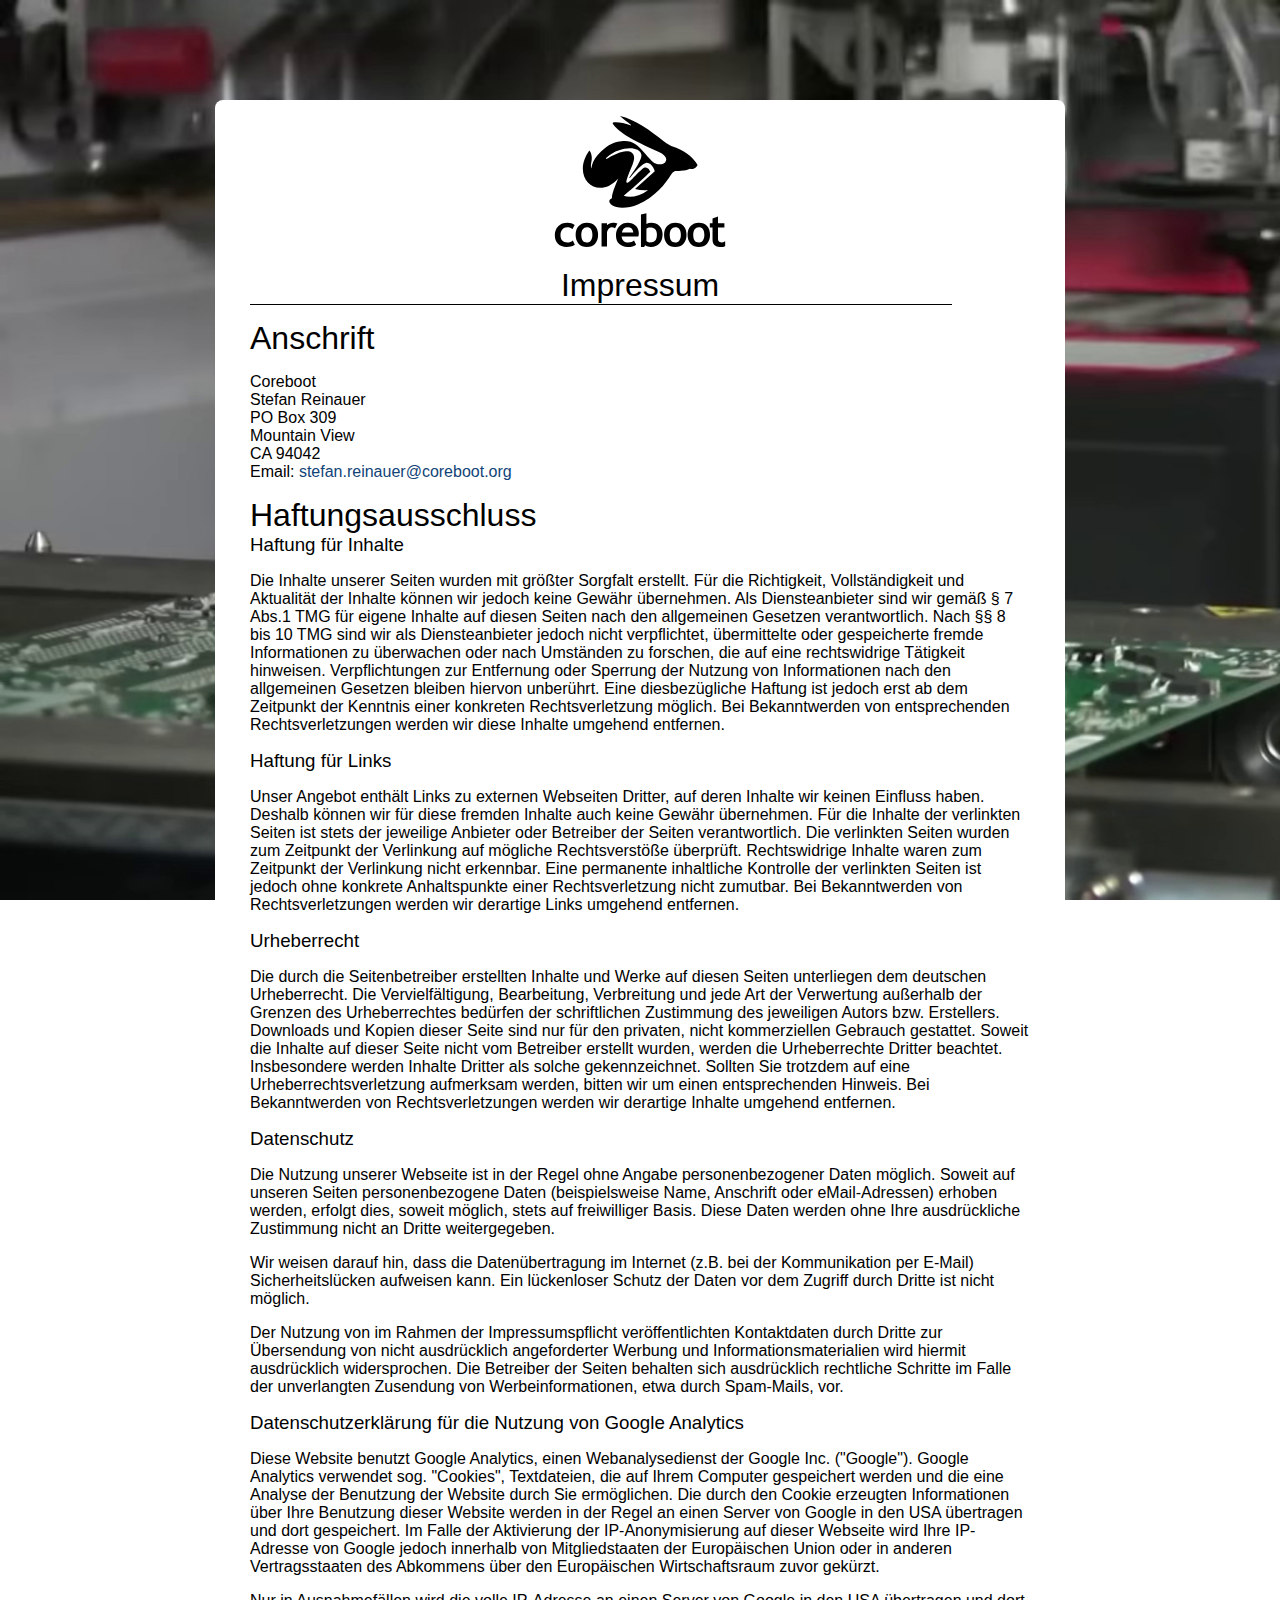
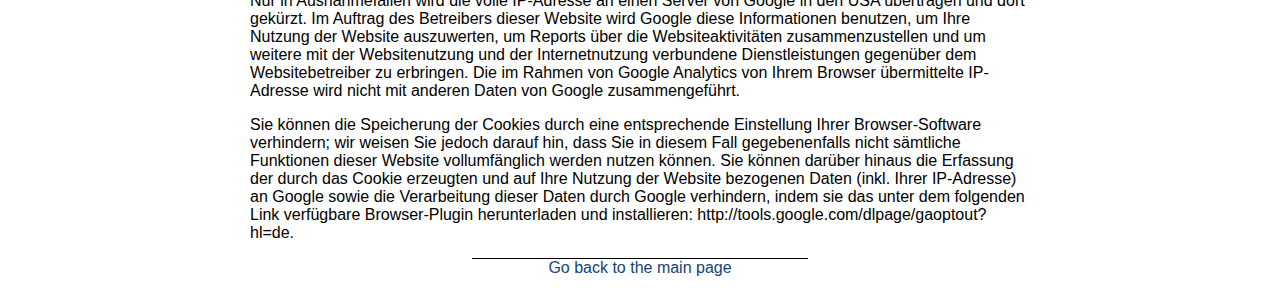
<file: about.html>
<!DOCTYPE html>
<html lang="en-US">

<head>
    <title>coreboot</title>
    <meta http-equiv="Content-Security-Policy" content="default-src 'self'; style-src 'self' 'unsafe-inline' https://fonts.googleapis.com; font-src 'self' https://fonts.gstatic.com data:; script-src 'self' 'unsafe-inline'">
    <meta http-equiv="Content-Type" content="text/html; charset=utf-8; X-Content-Type-Options=nosniff; X-Frame-Options=SAMEORIGIN" />
    <meta http-equiv="X-XSS-Protection" content="1; mode=block"/>
    <link href='https://fonts.googleapis.com/css?family=Open+Sans:400,300' rel='stylesheet' type='text/css' />
    <link rel="stylesheet" href="css/style.css" type="text/css" media="screen" />
    <link rel="shortcut icon" href="assets/images/favicon.ico" />
    <script src="js/min.js"></script>
</head>

<body>

    <div class="content-background" id="background-3"></div>
    <div class="content visible">
        <center>
            <p>
                <img src="assets/images/banner.svg" class="banner-subpage" alt="coreboot" />
            </p>
            <div class="subpage">
              <center>
                <h1>Impressum</h1>
              </center>
              <div class="border-subpage"></div>
              <h1>Anschrift</h1>
              <p>
                Coreboot<br>
                Stefan Reinauer<br>
                PO Box 309<br>
                Mountain View<br>
                CA 94042<br>
                Email: <a href="mailto:stefan.reinauer@coreboot.org" target="_top">stefan.reinauer@coreboot.org</a>
              </p>
              <h1>Haftungsausschluss</h1>

              <h3>Haftung für Inhalte</h3>
              <p>Die Inhalte unserer Seiten wurden mit größter Sorgfalt erstellt. Für die Richtigkeit, Vollständigkeit und Aktualität der Inhalte können wir jedoch keine Gewähr übernehmen. Als Diensteanbieter sind wir gemäß § 7 Abs.1 TMG für eigene Inhalte auf diesen Seiten nach den allgemeinen Gesetzen verantwortlich. Nach §§ 8 bis 10 TMG sind wir als Diensteanbieter jedoch nicht verpflichtet, übermittelte oder gespeicherte fremde Informationen zu überwachen oder nach Umständen zu forschen, die auf eine rechtswidrige Tätigkeit hinweisen. Verpflichtungen zur Entfernung oder Sperrung der Nutzung von Informationen nach den allgemeinen Gesetzen bleiben hiervon unberührt. Eine diesbezügliche Haftung ist jedoch erst ab dem Zeitpunkt der Kenntnis einer konkreten Rechtsverletzung möglich. Bei Bekanntwerden von entsprechenden Rechtsverletzungen werden wir diese Inhalte umgehend entfernen.</p>

              <h3>Haftung für Links</h3>
              <p>Unser Angebot enthält Links zu externen Webseiten Dritter, auf deren Inhalte wir keinen Einfluss haben. Deshalb können wir für diese fremden Inhalte auch keine Gewähr übernehmen. Für die Inhalte der verlinkten Seiten ist stets der jeweilige Anbieter oder Betreiber der Seiten verantwortlich. Die verlinkten Seiten wurden zum Zeitpunkt der Verlinkung auf mögliche Rechtsverstöße überprüft. Rechtswidrige Inhalte waren zum Zeitpunkt der Verlinkung nicht erkennbar. Eine permanente inhaltliche Kontrolle der verlinkten Seiten ist jedoch ohne konkrete Anhaltspunkte einer Rechtsverletzung nicht zumutbar. Bei Bekanntwerden von Rechtsverletzungen werden wir derartige Links umgehend entfernen.</p>

              <h3>Urheberrecht</h3>
              <p>Die durch die Seitenbetreiber erstellten Inhalte und Werke auf diesen Seiten unterliegen dem deutschen Urheberrecht. Die Vervielfältigung, Bearbeitung, Verbreitung und jede Art der Verwertung außerhalb der Grenzen des Urheberrechtes bedürfen der schriftlichen Zustimmung des jeweiligen Autors bzw. Erstellers. Downloads und Kopien dieser Seite sind nur für den privaten, nicht kommerziellen Gebrauch gestattet. Soweit die Inhalte auf dieser Seite nicht vom Betreiber erstellt wurden, werden die Urheberrechte Dritter beachtet. Insbesondere werden Inhalte Dritter als solche gekennzeichnet. Sollten Sie trotzdem auf eine Urheberrechtsverletzung aufmerksam werden, bitten wir um einen entsprechenden Hinweis. Bei Bekanntwerden von Rechtsverletzungen werden wir derartige Inhalte umgehend entfernen.</p>

              <h3>Datenschutz</h3>
              <p>Die Nutzung unserer Webseite ist in der Regel ohne Angabe personenbezogener Daten möglich. Soweit auf unseren Seiten personenbezogene Daten (beispielsweise Name, Anschrift oder eMail-Adressen) erhoben werden, erfolgt dies, soweit möglich, stets auf freiwilliger Basis. Diese Daten werden ohne Ihre ausdrückliche Zustimmung nicht an Dritte weitergegeben.</p>
              <p>Wir weisen darauf hin, dass die Datenübertragung im Internet (z.B. bei der Kommunikation per E-Mail) Sicherheitslücken aufweisen kann. Ein lückenloser Schutz der Daten vor dem Zugriff durch Dritte ist nicht möglich.</p>
              <p>Der Nutzung von im Rahmen der Impressumspflicht veröffentlichten Kontaktdaten durch Dritte zur Übersendung von nicht ausdrücklich angeforderter Werbung und Informationsmaterialien wird hiermit ausdrücklich widersprochen. Die Betreiber der Seiten behalten sich ausdrücklich rechtliche Schritte im Falle der unverlangten Zusendung von Werbeinformationen, etwa durch Spam-Mails, vor.</p>

              <h3>Datenschutzerklärung für die Nutzung von Google Analytics</h3>
              <p>Diese Website benutzt Google Analytics, einen Webanalysedienst der Google Inc. ("Google"). Google Analytics verwendet sog. "Cookies", Textdateien, die auf Ihrem Computer gespeichert werden und die eine Analyse der Benutzung der Website durch Sie ermöglichen. Die durch den Cookie erzeugten Informationen über Ihre Benutzung dieser Website werden in der Regel an einen Server von Google in den USA übertragen und dort gespeichert. Im Falle der Aktivierung der IP-Anonymisierung auf dieser Webseite wird Ihre IP-Adresse von Google jedoch innerhalb von Mitgliedstaaten der Europäischen Union oder in anderen Vertragsstaaten des Abkommens über den Europäischen Wirtschaftsraum zuvor gekürzt.</p>
              <p>Nur in Ausnahmefällen wird die volle IP-Adresse an einen Server von Google in den USA übertragen und dort gekürzt. Im Auftrag des Betreibers dieser Website wird Google diese Informationen benutzen, um Ihre Nutzung der Website auszuwerten, um Reports über die Websiteaktivitäten zusammenzustellen und um weitere mit der Websitenutzung und der Internetnutzung verbundene Dienstleistungen gegenüber dem Websitebetreiber zu erbringen. Die im Rahmen von Google Analytics von Ihrem Browser übermittelte IP-Adresse wird nicht mit anderen Daten von Google zusammengeführt.</p>
              <p>Sie können die Speicherung der Cookies durch eine entsprechende Einstellung Ihrer Browser-Software verhindern; wir weisen Sie jedoch darauf hin, dass Sie in diesem Fall gegebenenfalls nicht sämtliche Funktionen dieser Website vollumfänglich werden nutzen können. Sie können darüber hinaus die Erfassung der durch das Cookie erzeugten und auf Ihre Nutzung der Website bezogenen Daten (inkl. Ihrer IP-Adresse) an Google sowie die Verarbeitung dieser Daten durch Google verhindern, indem sie das unter dem folgenden Link verfügbare Browser-Plugin herunterladen und installieren: http://tools.google.com/dlpage/gaoptout?hl=de.</p>

              <center>
                <p class="bborder"><a href="index.html">Go back to the main page</a></p>
              </center>
            </div>
        </center>
    </div>

</body>

</html>
</file>
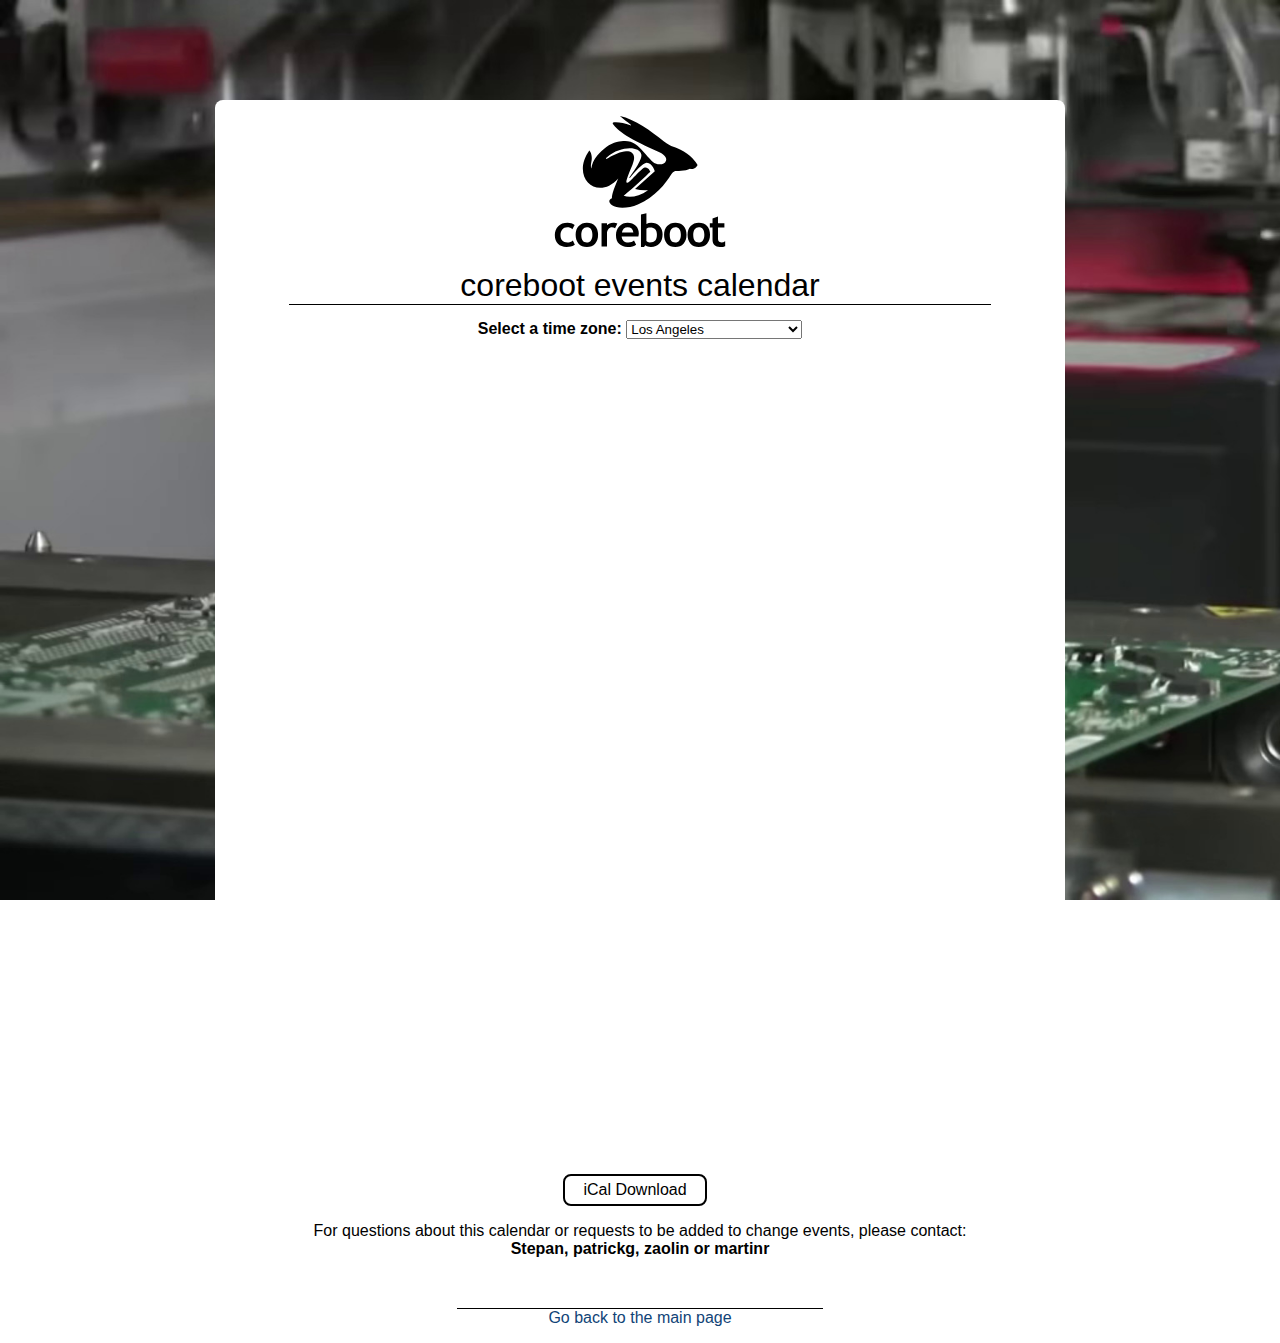
<file: calendar.html>
<!DOCTYPE html>
<html lang="en-US">
<head>
	<title>coreboot</title>
	<meta http-equiv="Content-Security-Policy" content="default-src 'self'; frame-src 'self' 'unsafe-inline' https://calendar.google.com; style-src 'self' 'unsafe-inline' https://fonts.googleapis.com; font-src 'self' https://fonts.gstatic.com data:; script-src 'self' 'unsafe-inline'">
	<meta http-equiv="Content-Type" content="text/html; charset=utf-8; X-Content-Type-Options=nosniff; X-Frame-Options=SAMEORIGIN" />
	<meta http-equiv="X-XSS-Protection" content="1; mode=block"/>
	<link href='https://fonts.googleapis.com/css?family=Open+Sans:400,300' rel='stylesheet' type='text/css' />
	<link rel="stylesheet" href="css/style.css" type="text/css" media="screen" />
	<link rel="shortcut icon" href="assets/images/favicon.ico" />
	<script src="js/min.js"></script>
</head>

<body>
	<div class="content-background" id="background-3"></div>
	<div class="content visible">
		<center>
			<p>
				<img src="assets/images/banner.svg" class="banner-subpage" alt="coreboot" />
			</p>
			<div class="subpage">
					<center>
						<h1>coreboot events calendar</h1>
						<div class="border-subpage"></div>
						<form>
							<b>Select a time zone:</b>
							<select name="timezone" onchange="updateTimezone(this)" style="margin-bottom: 15px;">
								<option value="Etc/GMT">UTC (no daylight savings)</option>
								<optgroup label="America">
									<option value="America/Los_Angeles">Los Angeles</option>
									<option value="America/Denver">Denver</option>
									<option value="America/Chicago">Chicago</option>
									<option value="America/New_York">New York</option>
									<option value="America/Sao_Paulo">São Paulo</option>
								</optgroup>
								<optgroup label="Europe">
									<option value="Europe/London">London</option>
									<option value="Europe/Paris">Paris</option>
									<option value="Europe/Brussels">Brussels</option>
									<option value="Europe/Amsterdam">Amsterdam</option>
									<option value="Europe/Berlin">Berlin</option>
								</optgroup>
								<optgroup label="Asia">
									<option value="Asia/Shanghai">Shanghai</option>
									<option value="Asia/Tokyo">Tokyo</option>
								</optgroup>
								<optgroup label="Australia">
									<option value="Australia/Sydney">Sydney</option>
								</optgroup>
							</select>
						</form>
						<span id="cal"></span>
						<p><a class="content-button" href="https://calendar.google.com/calendar/ical/q05mc5l939lp746e0k7oibuqpo%40group.calendar.google.com/public/basic.ics"><span>iCal Download</span></a></p>
						<p>For questions about this calendar or requests to be added to change events, please contact:
							<br><b>Stepan, patrickg, zaolin or martinr</b></p>
					</center>
					<br>
			</div>
			<p class="bborder"><a href="index.html">Go back to the main page</a></p>
		</center>
	</div>

	<script type="text/javascript">
		function doUpdateTZ(tz) {
			var option = document.querySelector("option[value='" + tz + "']");

			if (!option) {
				// default value
				tz = "America/Los_Angeles";
				// now it really should exist in the option set above
				option = document.querySelector("option[value='" + tz + "']");
			}

			option.selected = true;

			if (localStorage)
				localStorage.setItem("coreboot_calendar_tz", tz);

			if (tz != "") {
				tz = '&amp;ctz=' + tz;
			}
			document.getElementById("cal").innerHTML =
				'<iframe src="https://calendar.google.com/calendar/embed?showTitle=0&amp;showPrint=0&amp;showNav=0&amp;showTabs=0&amp;mode=AGENDA&amp;height=600&amp;wkst=1&amp;bgcolor=%23FFFFFF&amp;src=6b1u8iq13jj8cp6kfokq4vlo20%40group.calendar.google.com&amp;color=%2342104A&amp;src=q05mc5l939lp746e0k7oibuqpo%40group.calendar.google.com&amp;color=%23691426' +
				tz +
				'" style="border-width:0" width="30%" height="800px" frameborder="0" scrolling="no"></iframe><iframe src="https://calendar.google.com/calendar/embed?showTitle=0&amp;showPrint=0&amp;showTabs=0&amp;mode=WEEK&amp;height=600&amp;wkst=1&amp;bgcolor=%23FFFFFF&amp;src=6b1u8iq13jj8cp6kfokq4vlo20%40group.calendar.google.com&amp;color=%232952A3&amp;src=q05mc5l939lp746e0k7oibuqpo%40group.calendar.google.com&amp;color=%23691426' +
				tz + '" style="border-width:0" width="70%" height="800px" frameborder="0" scrolling="no"></iframe>';
		}

		myTZ = "";
		if (localStorage && localStorage.getItem("coreboot_calendar_tz"))
			myTZ = localStorage.getItem("coreboot_calendar_tz");

		doUpdateTZ(myTZ);

		function updateTimezone(selection) {
			doUpdateTZ(selection.value);
		}
	</script>

</body>

</html>
</file>
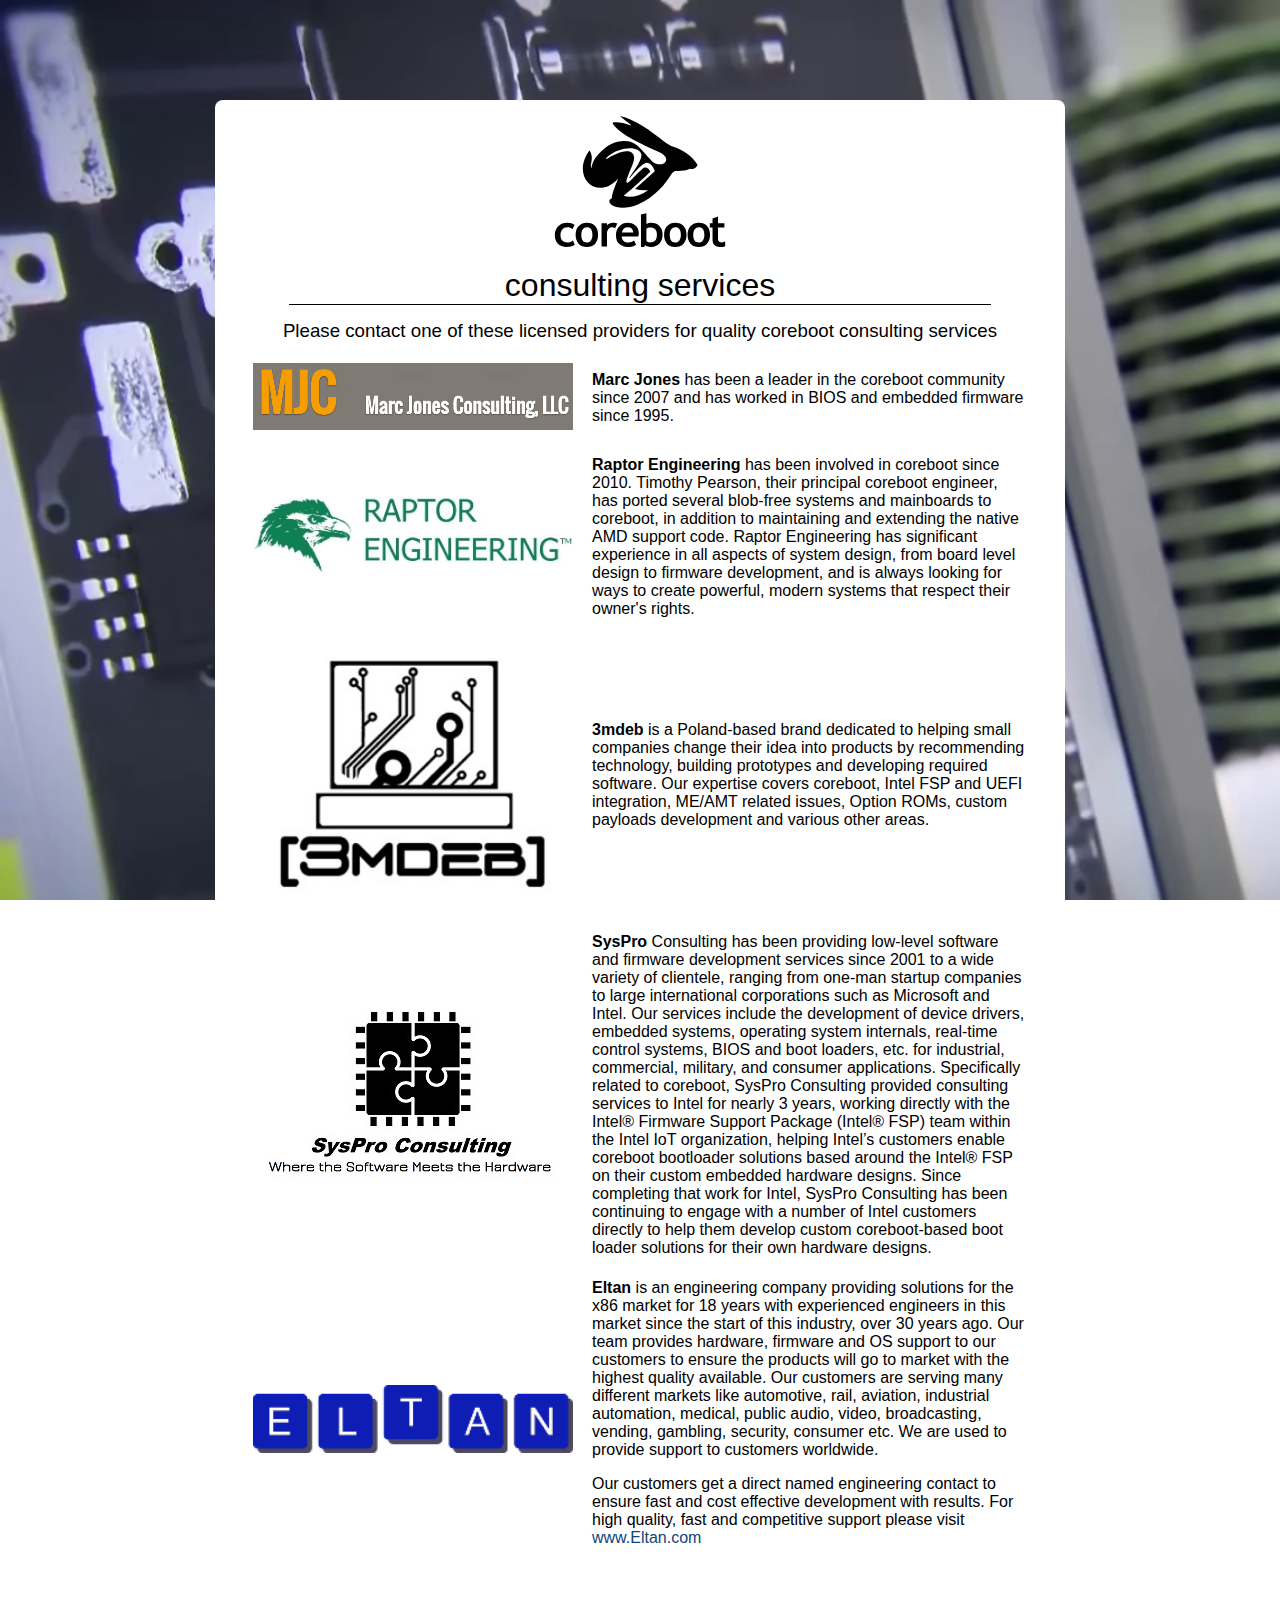
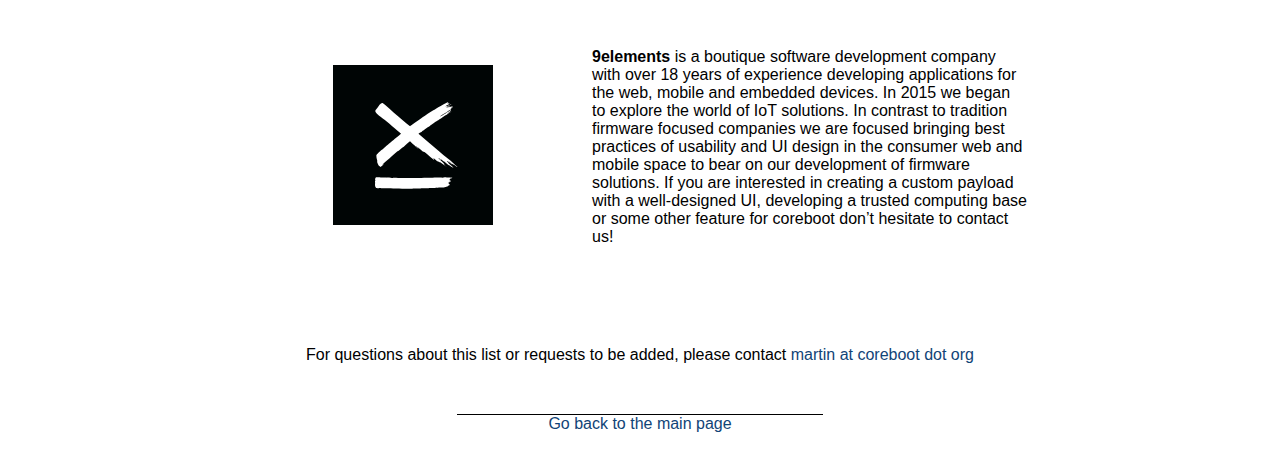
<file: consulting.html>
<!DOCTYPE html>
<html lang="en-US">
<head>
	<title>coreboot</title>
	<meta http-equiv="Content-Security-Policy" content="default-src 'self'; style-src 'self' 'unsafe-inline' https://fonts.googleapis.com; font-src 'self' https://fonts.gstatic.com data:; script-src 'self' 'unsafe-inline'">
	<meta http-equiv="Content-Type" content="text/html; charset=utf-8; X-Content-Type-Options=nosniff; X-Frame-Options=SAMEORIGIN" />
	<meta http-equiv="X-XSS-Protection" content="1; mode=block"/>
	<link href='https://fonts.googleapis.com/css?family=Open+Sans:400,300' rel='stylesheet' type='text/css' />
	<link rel="stylesheet" href="css/style.css" type="text/css" media="screen" />
	<link rel="shortcut icon" href="assets/images/favicon.ico" />
	<script src="js/min.js"></script>
</head>

<body>

	<div class="content-background" id="background-2"></div>
	<div class="content visible">
		<center>
			<p>
				<img src="assets/images/banner.svg" class="banner-subpage" alt="coreboot" />
			</p>
			<div class="subpage">
				<center>
					<h1>consulting services</h1>
					<div class="border-subpage"></div>
					<h3>Please contact one of these licensed providers for quality coreboot consulting services</h3>
					<table>
						<tr>
							<td>
								<br>
								<center>
									<a href="http://marcjonesconsulting.com/#firmware">
										<img src="assets/images/marcj_logo.jpg" alt="Marc Jones Consulting, LLC." border="0" width="320" style="margin-right:15px" />
									</a>
								</center>
							</td>
							<td>
								<br> <b>Marc Jones</b> has been a leader in the coreboot community since 2007 and has worked in BIOS and embedded firmware since 1995.
							</td>
						</tr>

						<tr>
							<td>
								<br>
								<center>
									<a href="https://raptorengineeringinc.com/content/base/main.htm">
										<img src="assets/images/raptor_engineering_logo.jpg" alt="Raptor Engineering" border="0" width="320" style="margin-right:15px" />
									</a>
								</center>
							</td>
							<td>
								<br> <b>Raptor Engineering</b> has been involved in coreboot since 2010. Timothy Pearson, their principal coreboot engineer, has ported several blob-free systems and mainboards to coreboot, in addition to maintaining and extending the native AMD support
								code. Raptor Engineering has significant experience in all aspects of system design, from board level design to firmware development, and is always looking for ways to create powerful, modern systems that respect their owner's rights.
							</td>
						</tr>

						<tr>
							<td>
								<br>
								<center>
									<a href="http://3mdeb.com/">
										<img src="assets/images/3mdeb_logo.jpg" alt="3mdeb" border="0" width="320" style="margin-right:15px" />
									</a>
								</center>
							</td>
							<td>
								<br> <b>3mdeb</b> is a Poland-based brand dedicated to helping small companies change their idea into products by recommending technology, building prototypes and developing required software. Our expertise covers coreboot, Intel FSP and UEFI integration,
								ME/AMT related issues, Option ROMs, custom payloads development and various other areas.
							</td>
						</tr>
						<tr>
							<td>
								<br>
								<center>
									<a href="http://sysproconsulting.com">
										<img src="assets/images/syspro_logo.jpg" alt="SysPro Consulting" border="0" width="320" style="margin-right:15px" />
									</a>
								</center>
							</td>
							<td>
								<br> <b>SysPro</b> Consulting has been providing low-level software and firmware development services since 2001 to a wide variety of clientele, ranging from one-man startup companies to large international corporations such as Microsoft and Intel.
								Our services include the development of device drivers, embedded systems, operating system internals, real-time control systems, BIOS and boot loaders, etc. for industrial, commercial, military, and consumer applications. Specifically related
								to coreboot, SysPro Consulting provided consulting services to Intel for nearly 3 years, working directly with the Intel® Firmware Support Package (Intel® FSP) team within the Intel IoT organization, helping Intel’s customers enable coreboot bootloader
								solutions based around the Intel® FSP on their custom embedded hardware designs. Since completing that work for Intel, SysPro Consulting has been continuing to engage with a number of Intel customers directly to help them develop custom coreboot-based
								boot loader solutions for their own hardware designs.
							</td>
						</tr>
						<tr>
							<td>
								<br>
								<center>
									<a href="http://www.eltan.com">
										<img src="assets/images/eltan_logo.png" alt="Eltan" border="0" width="320" style="margin-right:15px" />
									</a>
								</center>
							</td>
							<td>
								<br> <b>Eltan</b> is an engineering company providing solutions for the x86 market for 18 years with experienced engineers in this market since the start of this industry, over 30 years ago. Our team provides hardware, firmware and OS support to our
								customers to ensure the products will go to market with the highest quality available. Our customers are serving many different markets like automotive, rail, aviation, industrial automation, medical, public audio, video, broadcasting, vending,
								gambling, security, consumer etc. We are used to provide support to customers worldwide.
								<p>
									Our customers get a direct named engineering contact to ensure fast and cost effective development with results. For high quality, fast and competitive support please visit <a href="http://www.eltan.com">www.Eltan.com</a>
							</td>
						</tr>
						<tr>
							<td>
								<br>
								<center>
									<a href="http://www.9elements.com">
										<img src="assets/images/9e_logo.svg" alt="9elements" border="0" width="320" style="margin-right:15px" />
									</a>
								</center>
							</td>
							<td>
								<br> <b>9elements</b> is a boutique software development company with over 18 years of experience developing applications for the web, mobile and embedded devices. In 2015 we began to explore the world of IoT solutions. In contrast to tradition firmware
								focused companies we are focused bringing best practices of usability and UI design in the consumer web and mobile space to bear on our development of firmware solutions. If you are interested in creating a custom payload with a well-designed
								UI, developing a trusted computing base or some other feature for coreboot don’t hesitate to contact us!
							</td>
						</tr>

					</table>

					<br>
					<p>For questions about this list or requests to be added, please contact <a href="mailto:martin@coreboot.org?subject=[Consulting] Question">martin at coreboot dot org</a></p>
				</center>
				<br>
				</p>
			</div>
			<p class="bborder"><a href="index.html">Go back to the main page</a></p>
		</center>
	</div>
</body>

</html>
</file>
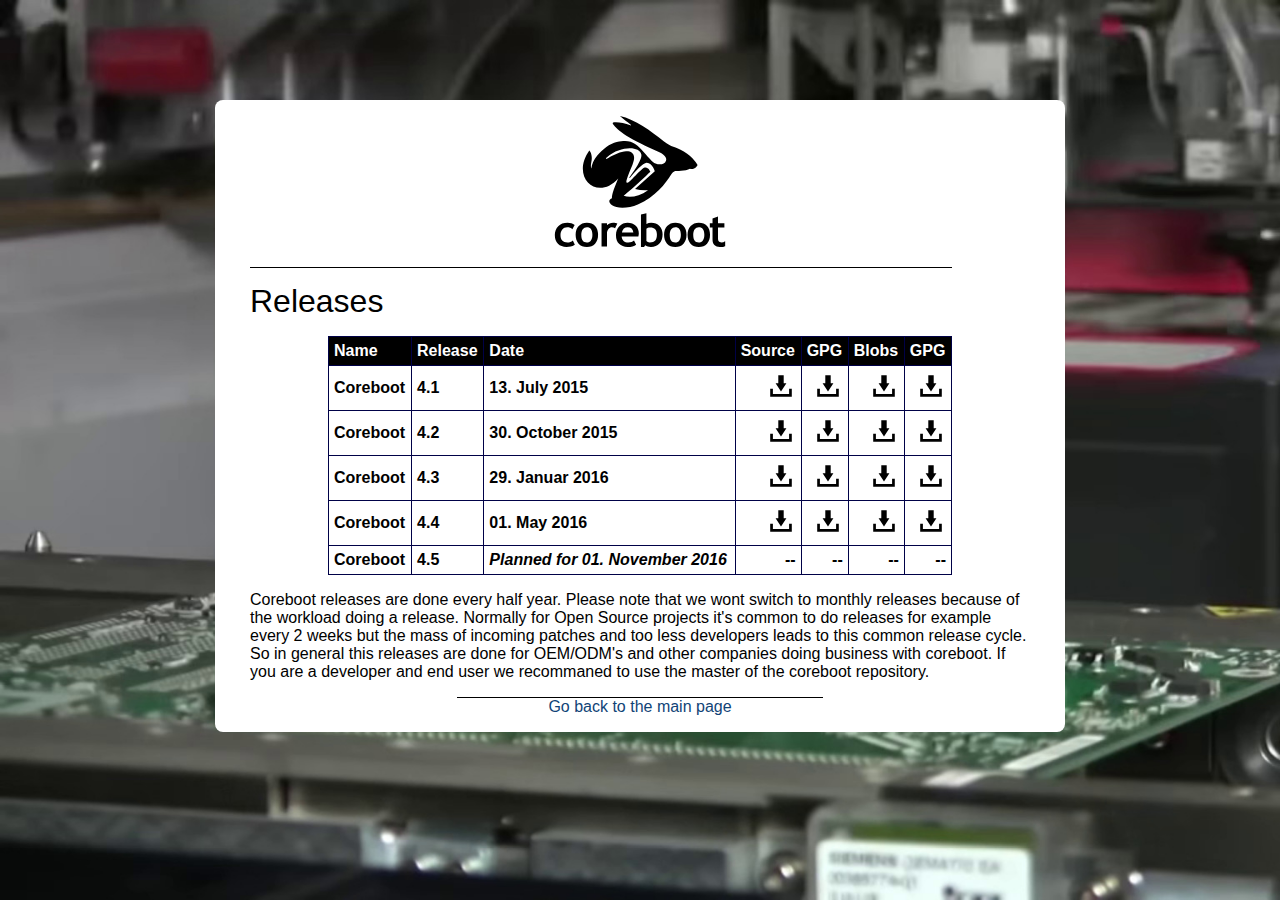
<file: downloads.html>
<!DOCTYPE html>
<html lang="en-US">

<head>
    <title>coreboot</title>
    <meta http-equiv="Content-Security-Policy" content="default-src 'self'; style-src 'self' 'unsafe-inline' https://fonts.googleapis.com; font-src 'self' https://fonts.gstatic.com data:; script-src 'self' 'unsafe-inline'">
    <meta http-equiv="Content-Type" content="text/html; charset=utf-8; X-Content-Type-Options=nosniff; X-Frame-Options=SAMEORIGIN" />
    <meta http-equiv="X-XSS-Protection" content="1; mode=block" />
    <link href='https://fonts.googleapis.com/css?family=Open+Sans:400,300' rel='stylesheet' type='text/css' />
    <link rel="stylesheet" href="css/style.css" type="text/css" media="screen" />
    <link rel="shortcut icon" href="assets/images/favicon.ico" />
    <script src="js/min.js"></script>
</head>

<body>

    <div class="content-background" id="background-3"></div>
    <div class="content visible">
        <center>
            <p>
                <img src="assets/images/banner.svg" class="banner-subpage" alt="coreboot" />
            </p>
            <div class="subpage">
                <div class="border-subpage"></div>
                <h1>Releases</h1>
                <p>
                    <center>
                        <table class="nice-table">
                            <tr>
                                <th>Name</th>
                                <th>Release</th>
                                <th>Date</th>
                                <th>Source</th>
                                <th>GPG</th>
                                <th>Blobs</th>
                                <th>GPG</th>
                            </tr>
                            <tr>
                                <td id="column1">Coreboot</td>
                                <td id="column2">4.1</td>
                                <td id="column3">13. July 2015</td>
                                <td id="column4">
                                    <a href="//coreboot.org/releases/coreboot-4.1.tar.xz"><img src="assets/images/download.svg" height="30" width="30"></a>
                                </td>
                                <td id="column4">
                                    <a href="//coreboot.org/releases/coreboot-4.1.tar.xz.sig"><img src="assets/images/download.svg" height="30" width="30"></a>
                                </td>
                                <td id="column4">
                                    <a href="//coreboot.org/releases/coreboot-blobs-4.1.tar.xz"><img src="assets/images/download.svg" height="30" width="30"></a>
                                </td>
                                <td id="column4">
                                    <a href="//coreboot.org/releases/coreboot-blobs-4.1.tar.xz.sig"><img src="assets/images/download.svg" height="30" width="30"></a>
                                </td>
                            </tr>
                            <tr>
                                <td id="column1">Coreboot</td>
                                <td id="column2">4.2</td>
                                <td id="column3">30. October 2015</td>
                                <td id="column4">
                                    <a href="//coreboot.org/releases/coreboot-4.2.tar.xz"><img src="assets/images/download.svg" height="30" width="30"></a>
                                </td>
                                <td id="column4">
                                    <a href="//coreboot.org/releases/coreboot-4.2.tar.xz.sig"><img src="assets/images/download.svg" height="30" width="30"></a>
                                </td>
                                <td id="column4">
                                    <a href="//coreboot.org/releases/coreboot-blobs-4.2.tar.xz"><img src="assets/images/download.svg" height="30" width="30"></a>
                                </td>
                                <td id="column4">
                                    <a href="//coreboot.org/releases/coreboot-blobs-4.2.tar.xz.sig"><img src="assets/images/download.svg" height="30" width="30"></a>
                                </td>
                            </tr>
                            <tr>
                                <td id="column1">Coreboot</td>
                                <td id="column2">4.3</td>
                                <td id="column3">29. Januar 2016</td>
                                <td id="column4">
                                    <a href="//coreboot.org/releases/coreboot-4.3.tar.xz"><img src="assets/images/download.svg" height="30" width="30"></a>
                                </td>
                                <td id="column4">
                                    <a href="//coreboot.org/releases/coreboot-4.3.tar.xz.sig"><img src="assets/images/download.svg" height="30" width="30"></a>
                                </td>
                                <td id="column4">
                                    <a href="//coreboot.org/releases/coreboot-blobs-4.3.tar.xz"><img src="assets/images/download.svg" height="30" width="30"></a>
                                </td>
                                <td id="column4">
                                    <a href="//coreboot.org/releases/coreboot-blobs-4.3.tar.xz.sig"><img src="assets/images/download.svg" height="30" width="30"></a>
                                </td>
                            </tr>
                            <tr>
                                <td id="column1">Coreboot</td>
                                <td id="column2">4.4</td>
                                <td id="column3">01. May 2016</td>
                                <td id="column4">
                                    <a href="//coreboot.org/releases/coreboot-4.4.tar.xz"><img src="assets/images/download.svg" height="30" width="30"></a>
                                </td>
                                <td id="column4">
                                    <a href="//coreboot.org/releases/coreboot-4.4.tar.xz.sig"><img src="assets/images/download.svg" height="30" width="30"></a>
                                </td>
                                <td id="column4">
                                    <a href="//coreboot.org/releases/coreboot-blobs-4.4.tar.xz"><img src="assets/images/download.svg" height="30" width="30"></a>
                                </td>
                                <td id="column4">
                                    <a href="//coreboot.org/releases/coreboot-blobs-4.4.tar.xz.sig"><img src="assets/images/download.svg" height="30" width="30"></a>
                                </td>
                            </tr>
                            <tr>
                                <td id="column1">Coreboot</td>
                                <td id="column2">4.5</td>
                                <td id="column3" style="font-style: italic;">Planned for 01. November 2016</td>
                                <td id="column4">--</td>
                                <td id="column4">--</td>
                                <td id="column4">--</td>
                                <td id="column4">--</td>
                            </tr>
                        </table>
                    </center>
                </p>
                <p>Coreboot releases are done every half year. Please note that we wont switch to monthly releases because of the workload doing a release. Normally for Open Source projects it's common to do releases for example every 2 weeks but the mass of incoming patches and too less developers leads to this common release cycle. So in general this releases are done for OEM/ODM's and other companies doing business with coreboot. If you are a developer and end user we recommaned to use the master of the coreboot repository.</p>
            </div>
            <p class="bborder"><a href="index.html">Go back to the main page</a></p>
    </div>
</body>

</html>
</file>
<file: css/style.css>
@import url("animation.css");
body {
    color: #000000;
    background: rgba(255, 255, 255, 1);
    font-family: "Open Sans", Sans-Serif;
    font-weight: 400;
}
h1, h2, h3 {
    color: #000000;
    font-family: "Open Sans", Sans-Serif;
    font-weight: 300;
    margin-bottom: 0;
    margin-top: 0;
}
table.noteinformation {
    background: #f5f5ff;
    border: 1px outset #000000;
    margin-left: 5px;
    margin-right: 5px;
    padding: 3px;
    width: 80%;
}
table.upload {
    width: 60%;
    margin: 1em auto;
}
table.history {
    width: 100%;
}
.history th {
    font-weight: 300;
    font-size: 120%;
    white-space: nowrap;
    padding-right: 1em;
}
.history td {
    padding: .5em .5em .5em 0;
    font-size: 70%;
    white-space: nowrap;
}
p.title {
    color: #000000;
    text-align: center;
    font-weight: bolder;
    font-size: 20px;
}
p.caption {
    color: #000000;
    text-align: center;
}
th {
    color: #000000;
    text-align: left;
}
a.indextitle {
    color: #000147;
    font-weight: bolder;
    font-size: 20px;
}
p.indextitle {
    text-align: left;
    font-size: 250%;
}
table.title {
    color: #000000;
    background-color: #f5f5ff;
    border: 1px outset #000000;
}
img {
    border: 0;
}
img.caption {
    border: 0;
    text-align: center;
}
code {
    color: #000000;
    font: 1.1em 'Courier New', Courier, Fixed;
    margin-left: .3em;
    margin-right: .3em;
}
pre {
    color: #000000;
    background: #eeeeee;
    border: 1px outset #000000;
    padding: 3px;
}
a:hover {
    color: #147;
    text-decoration: none;
}
a {
    color: #147;
    text-decoration: none;
}
td.title {
    color: #000000;
    font-weight: bold;
}
.content-button {
    background-color: white;
    border: 2px solid black;
    border-radius: 8px;
    color: black;
    padding: 5px 18px;
    width: auto;
    text-align: center;
    text-decoration: none;
    display: inline-block;
    font-size: 16px;
    cursor: pointer;
    margin-right: 10px;
    transition: all 0.2s;
}
.content-button span {
    cursor: pointer;
    display: inline-block;
    position: relative;
    transition: 0.4s;
}
.buttons-wrapper {
  display: block;
  margin-bottom: 8px;
}
.buttons {
  display: inline-flex;
  position: relative;
  width: 48%;
  text-decoration: none;
  cursor: pointer;
}
.buttons > div {
  display: inline-flex;
  position: relative;
  width: 100%;
  height: 40px;
  margin: 0;
  -webkit-perspective: 1000px;
  -moz-perspective: 1000px;
  perspective: 1000px;
}
.buttons > div > a {
  margin: 0 auto;
  padding: 0;
  width: 100%;
  height: 100%;
  position: relative;
  font-size: 16px;
  -webkit-transform-style: preserve-3d;
  -moz-transform-style: preserve-3d;
  -ms-transform-style: preserve-3d;
  -o-transform-style: preserve-3d;
  transform-style: preserve-3d;
  -webkit-transform: translateZ(-20px);
  -moz-transform: translateZ(-20px);
  -ms-transform: translateZ(-20px);
  -o-transform: translateZ(-20px);
  transform: translateZ(-20px);
  -webkit-transition: -webkit-transform 0.25s;
  -moz-transition: -moz-transform 0.25s;
  transition: transform 0.25s;
}
.buttons > div > a::before, .buttons > div > a::after {
  justify-content: center;
  align-items: center;
  margin: 0;
  width: 105px;
  height: 40px;
  padding-left: 10px;
  padding-right: 10px;
  position: absolute;
  border: 2px solid black;
  box-sizing: border-box;
  content: attr(title);
  display: -webkit-box;
  display: -moz-box;
  display: box;
  display: -webkit-flex;
  display: -moz-flex;
  display: -ms-flexbox;
  display: flex;
}
.buttons > div > a::before {
  background-color: #fff;
  color: #000;
  -webkit-transform: rotateY(0deg) translateZ(20px);
  -moz-transform: rotateY(0deg) translateZ(20px);
  -ms-transform: rotateY(0deg) translateZ(20px);
  -o-transform: rotateY(0deg) translateZ(20px);
  transform: rotateY(0deg) translateZ(20px);
}
.buttons > div > a::after {
  background-color: #000;
  color: #fff;
  -webkit-transform: rotateX(90deg) translateZ(20px);
  -moz-transform: rotateX(90deg) translateZ(20px);
  -ms-transform: rotateX(90deg) translateZ(20px);
  -o-transform: rotateX(90deg) translateZ(20px);
  transform: rotateX(90deg) translateZ(20px);
}
.buttons > div > a:hover {
  -webkit-transform: translateZ(-20px) rotateX(-90deg);
  -moz-transform: translateZ(-20px) rotateX(-90deg);
  -ms-transform: translateZ(-20px) rotateX(-90deg);
  -o-transform: translateZ(-20px) rotateX(-90deg);
  transform: translateZ(-20px) rotateX(-90deg);
}
nav.buttons {
    width: 100%;
    display: block;
}
nav.buttons a {
    outline: none;
    display: inline-block;
    width: 30%;
    background-repeat: no-repeat;
    background-position: center 30%;
    margin: 0;
    text-align: center;
}
.bborder {
    width: 43%;
    border-top: 1px solid #000000;
}
.content {
    background-color: #ffffff;
    display: block;
    position: absolute;
    width: 1200px;
    height: inherit;
    top: 50%;
    left: 50%;
    margin-left: -600px;
    margin-top: -350px;
    border-radius: 8px 8px 8px 8px;
    opacity: 0.9;
}
.visible {
    opacity: 1;
}
.subpage {
    padding-left: 35px;
    padding-right: 35px;
    text-align: -webkit-left;
    text-align: left;
}
.banner {
    width: 300px;
    height: 231px;
}
.banner-subpage {
    margin-top: 0;
    width: 200px;
    height: 131px;
}
.border-subpage {
    width: 90%;
    border-bottom: 1px solid #000000;
    margin-bottom: 15px;
}
.action-content {
    width: 80%;
}
.video-wrapper {
    position: fixed;
    top: 0px;
    left: 0px;
    min-width: 100%;
    min-height: 100%;
    width: auto;
    height: auto;
    z-index: -99;
    background: rgba(0, 0, 0, 0.5);
}
.content-background {
    position: fixed;
    top: 0px;
    left: 0px;
    min-width: 100%;
    min-height: 100%;
    width: auto;
    height: auto;
    z-index: -99;
    background-size: cover;
    background-image: url(../assets/images/background-1.jpg));
}
.content-background#background-1 {
    background-image: url(../assets/images/background-1.jpg);
}
.content-background#background-2 {
    background-image: url(../assets/images/background-2.jpg);
}
.content-background#background-3 {
    background-image: url(../assets/images/background-3.jpg);
}
.content-background#background-4 {
    background-image: url(../assets/images/background-4.jpg);
}
.content-background#background-5 {
    background-image: url(../assets/images/background-5.jpg);
}
video#bgvid {
    position: fixed;
    top: 50%;
    left: 50%;
    min-width: 100%;
    min-height: 100%;
    width: auto;
    height: auto;
    z-index: -100;
    -ms-transform: translateX(-50%) translateY(-50%);
    -moz-transform: translateX(-50%) translateY(-50%);
    -webkit-transform: translateX(-50%) translateY(-50%);
    transform: translateX(-50%) translateY(-50%);
}
.nice-table {
    width: 80%;
    text-align: left;
    background-color: #FFFFFF;
    border-collapse: collapse;
    font-size: 1em;
    font-weight: bold;
}
.nice-table th {
    background-color: #000000;
    color: white;
}
.nice-table td, .nice-table th {
    padding: 5px;
    border: 1px solid #000147;
}
.nice-table td#column1 {}
.nice-table td#column2 {}
.nice-table td#column3 {}
.nice-table td#column4, .nice-table td#column4 a, .nice-table td#column5, .nice-table td#column5 a {
    text-align: right;
    text-decoration: none;
}
@media screen and (max-device-width: 850px) {
    html {
        background-color: #ffffff no-repeat center center fixed;
    }
    #bgvid {
        display: none;
    }
    .content-background {
        display: none;
    }
    .content {
        margin-top: 0px;
        top: 0%;
        opacity: 1;
    }
    .video-wrapper {
        display: none;
    }
    p {
        font-size: 2em;
    }
    h1 {
        font-size: 3em;
    }
}
@media screen and (max-device-width: 1300px) {
    .content {
        width: 850px;
        margin-left: -425px;
    }
}
#users {
    background-image: url('../assets/images/end_user_button.svg');
    background-size: 100px;
    padding: 155px 0px 0px 0px;
}
#devs {
    background-image: url('../assets/images/developer_button.svg');
    background-size: 140px;
    padding: 135px 0px 0px 0px;
}
#hw {
    background-image: url('../assets/images/oem_button.svg');
    background-size: 140px;
    padding: 135px 0px 0px 0px;
}
</file>
